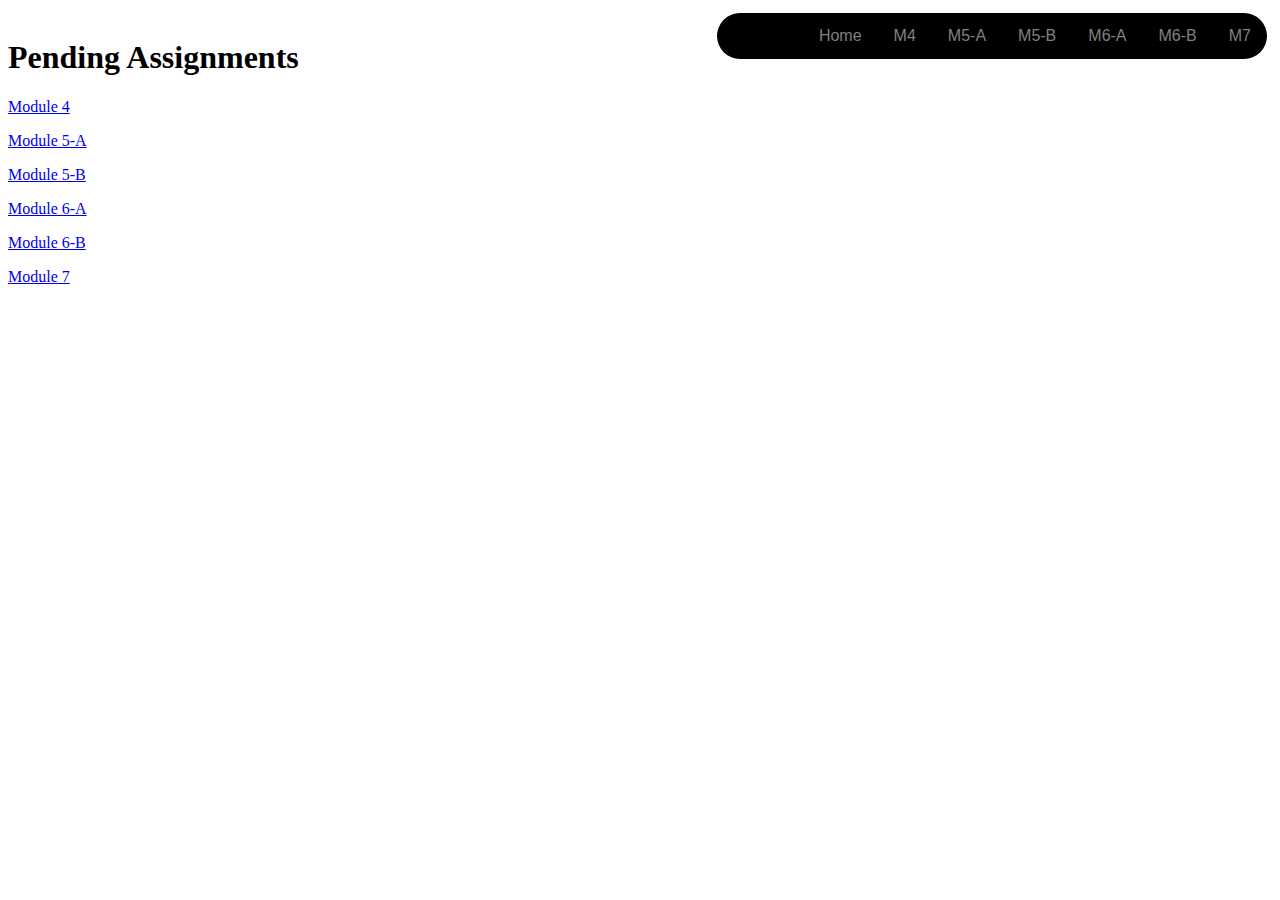
<file: index.html>
<!doctype html>
<html>
<head>
<meta charset="utf-8">
<meta name="viewport" content="width=device-width, initial-scale=1">
<title>Late Assignments</title>
<style>
.topnav {overflow: hidden;
	background-color: #000000;
	margin: auto;
	position: sticky;
	border-radius: 25px;
	width: 550px;
	float: right;}
.topnav a {
  float: right;
  display: block;
  color: Gray;
  text-align: center;
  padding: 14px 16px;
  text-decoration: none;
}
.topnav a:hover {
  background-color: SlateGray;
  color: black;
}
.topnav a:hover:not(.active) {
  background-color: SlateGray;
  color: black;
}
div.sticky {
  position: -webkit-sticky;
  position: sticky;
  top: 0;
  padding: 5px;
  font-family: Arial;
}
</style>
</head>

<body>
<div class="sticky">
  <div class="topnav">
    <a href="M7.html">M7</a>
    <a href="M6-B.html">M6-B</a>
    <a href="M6-A.html">M6-A</a>
    <a href="M5-B.html">M5-B</a>
    <a href="M5-A.html">M5-A</a>
    <a href="M4.html">M4</a>
    <a href="index.html">Home</a>
  </div>
</div>
<h1>Pending Assignments</h1>
<p><a href="M4.html">Module 4</a></p>
<p><a href="M5-A.html">Module 5-A</a></p>
<p><a href="M5-B.html">Module 5-B</a></p>
<p><a href="M6-A.html">Module 6-A</a></p>
<p><a href="M6-B.html">Module 6-B</a></p>
<p><a href="M7.html">Module 7</a></p>
</body>
</html>
</file>
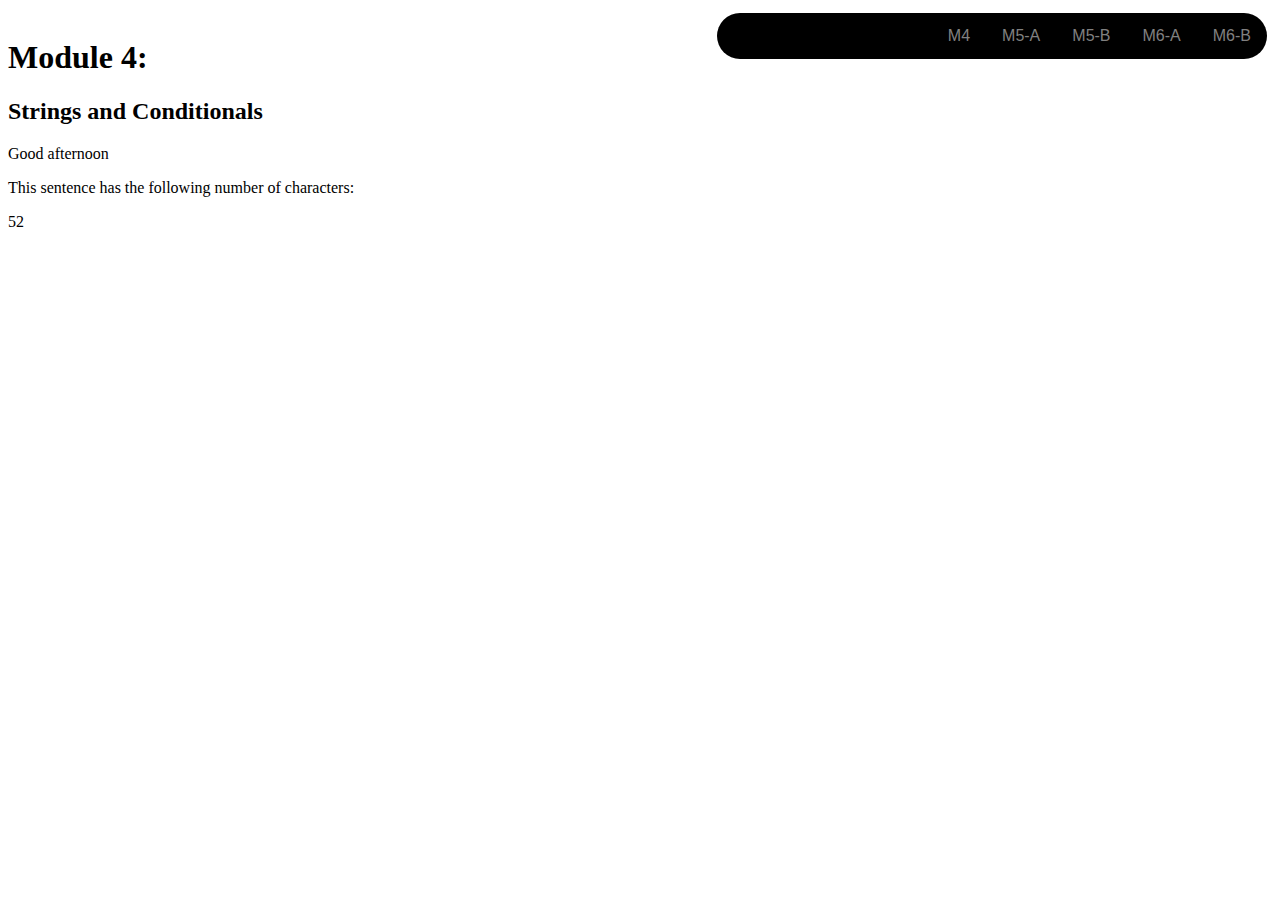
<file: M-4.html>
<!doctype html>
<html>
<head>
<meta charset="utf-8">
<meta name="viewport" content="width=device-width, initial-scale=1">
<title>Late Assignments</title>
<style>
.topnav {overflow: hidden;
	background-color: #000000;
	margin: auto;
	position: sticky;
	border-radius: 25px;
	width: 550px;
	float: right;}
.topnav a {
  float: right;
  display: block;
  color: Gray;
  text-align: center;
  padding: 14px 16px;
  text-decoration: none;
}
.topnav a:hover {
  background-color: SlateGray;
  color: black;
}
.topnav a:hover:not(.active) {
  background-color: SlateGray;
  color: black;
}
div.sticky {
  position: -webkit-sticky;
  position: sticky;
  top: 0;
  padding: 5px;
  font-family: Arial;
}
</style>
</head>

<body>
<div class="sticky">
  <div class="topnav">
    <a href="M6-B.html">M6-B</a>
    <a href="M6-A.html">M6-A</a>
    <a href="M5-B.html">M5-B</a>
    <a href="M5-A.html">M5-A</a>
    <a href="index.html">M4</a>
  </div>
</div>
<h1>Module 4:</h1>
<h2>Strings and Conditionals</h2>

<p id="demo1"></p>
<p>This sentence has the following number of characters:</p>
<p id="demo2"></p>

<script>
let text = "This sentence has the following number of characters";
document.getElementById("demo2").innerHTML = text.length;
const time = new Date().getHours();
let greeting;
if (time < 10) {
  greeting = "Good morning";
} else if (time < 18) {
  greeting = "Good afternoon";
} else {
  greeting = "Good evening";
}
document.getElementById("demo1").innerHTML = greeting;

</script>
</body>
</html>
</file>
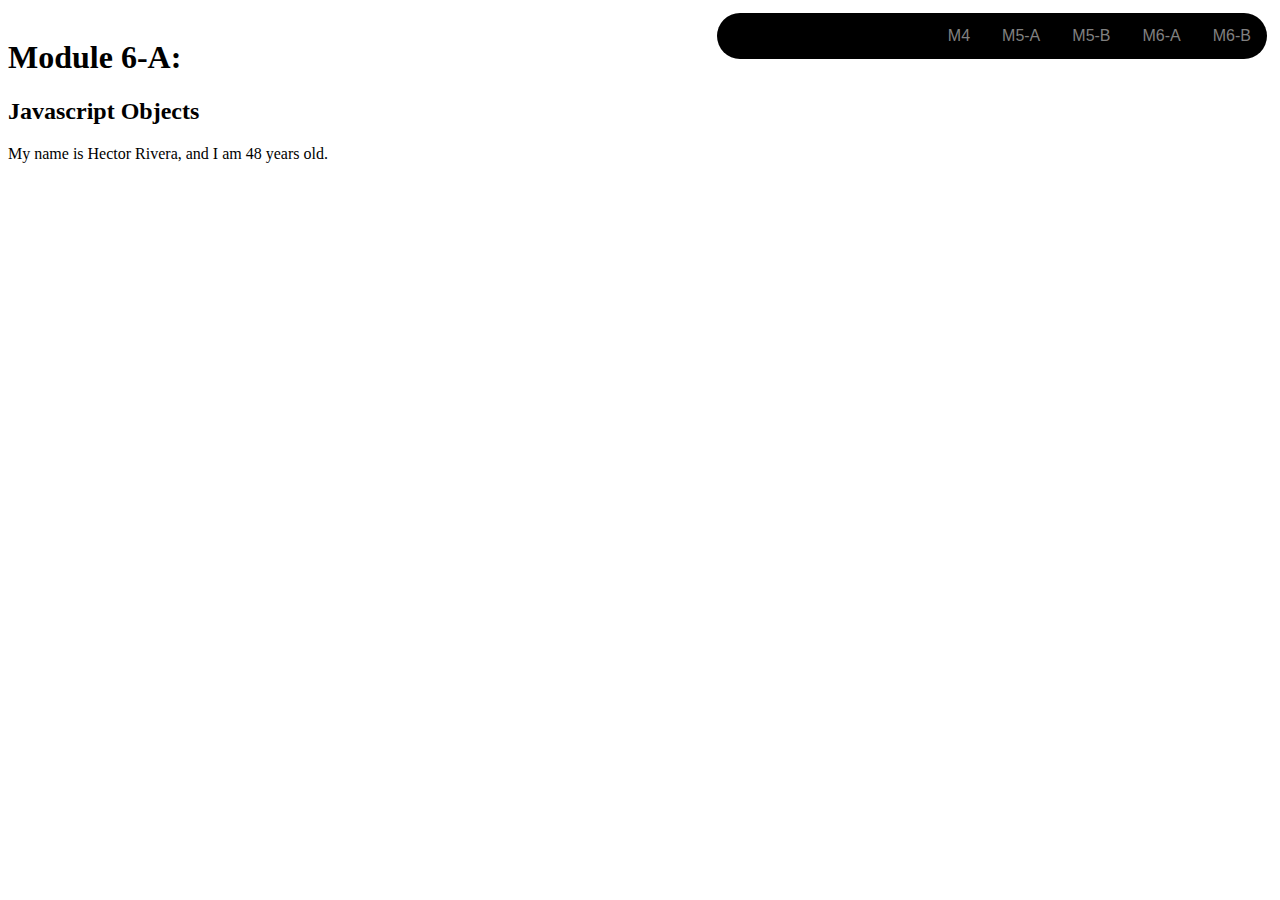
<file: M-6A.html>
</html><!doctype html>
<html>
<head>
<meta charset="utf-8">
<meta name="viewport" content="width=device-width, initial-scale=1">
<title>Late Assignments</title>
<style>
.topnav {overflow: hidden;
	background-color: #000000;
	margin: auto;
	position: sticky;
	border-radius: 25px;
	width: 550px;
	float: right;}
.topnav a {
  float: right;
  display: block;
  color: Gray;
  text-align: center;
  padding: 14px 16px;
  text-decoration: none;
}
.topnav a:hover {
  background-color: SlateGray;
  color: black;
}
.topnav a:hover:not(.active) {
  background-color: SlateGray;
  color: black;
}
div.sticky {
  position: -webkit-sticky;
  position: sticky;
  top: 0;
  padding: 5px;
  font-family: Arial;
}
</style>
</head>

<body>
<div class="sticky">
  <div class="topnav">
    <a href="M6-B.html">M6-B</a>
    <a href=M6-A.html">M6-A</a>
    <a href="M5-B.html">M5-B</a>
    <a href="M5-A.html">M5-A</a>
    <a href="index.html">M4</a>
  </div>
</div>
<h1>Module 6-A:</h1>
<h2>Javascript Objects</h2>

<p id="demo1"></p>

<script>
let person = {
  firstName : "Hector",
  lastName  : "Rivera",
  age     : 48,
  eyeColor  : "dark brown"
};

document.getElementById("demo1").innerHTML = "My name is " + person.firstName + " " + person.lastName + ", and I am " + person.age + " years old.";
</script>

</body>
</html>
</file>
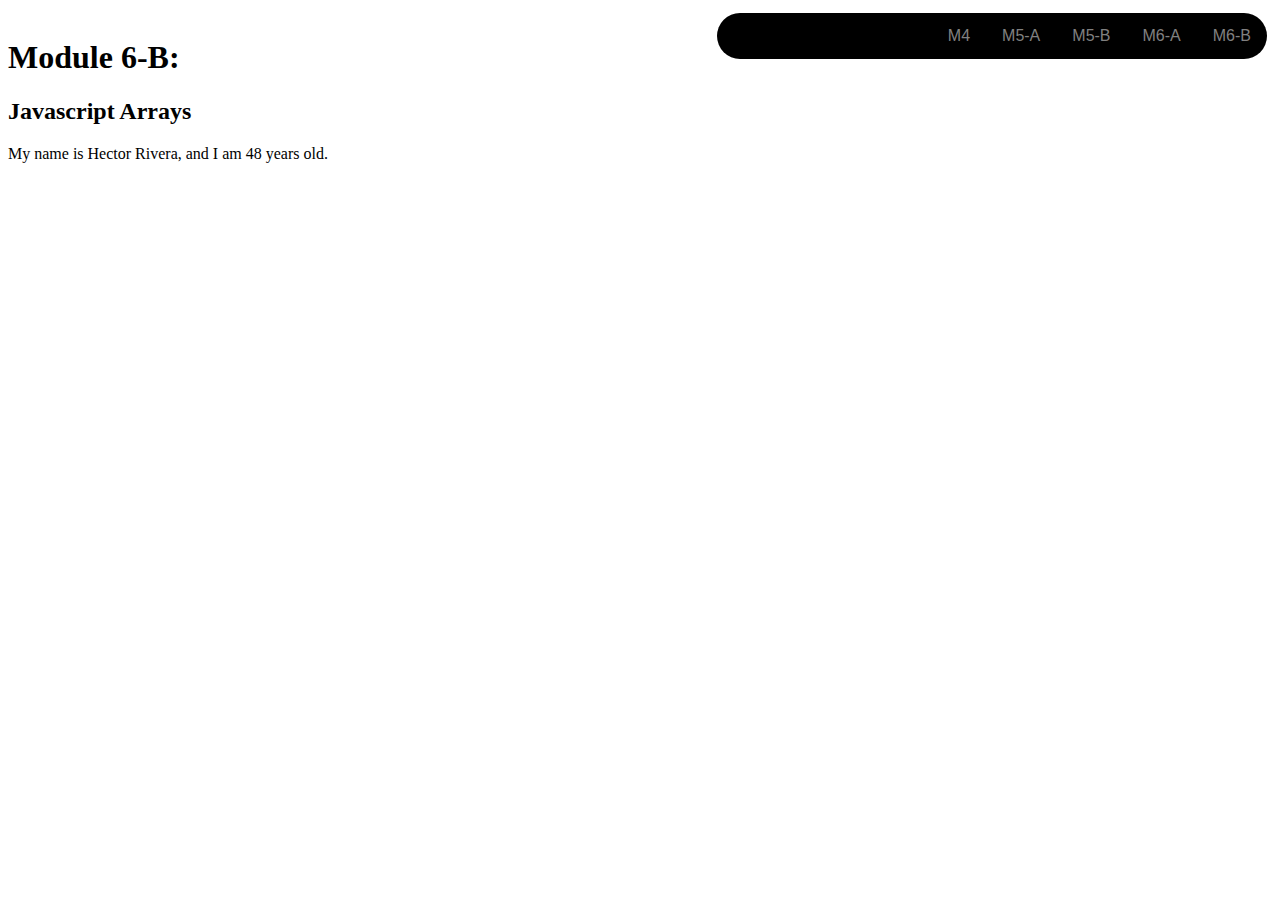
<file: M-6B.html>
</html><!doctype html>
<html>
<head>
<meta charset="utf-8">
<meta name="viewport" content="width=device-width, initial-scale=1">
<title>Late Assignments</title>
<style>
.topnav {overflow: hidden;
	background-color: #000000;
	margin: auto;
	position: sticky;
	border-radius: 25px;
	width: 550px;
	float: right;}
.topnav a {
  float: right;
  display: block;
  color: Gray;
  text-align: center;
  padding: 14px 16px;
  text-decoration: none;
}
.topnav a:hover {
  background-color: SlateGray;
  color: black;
}
.topnav a:hover:not(.active) {
  background-color: SlateGray;
  color: black;
}
div.sticky {
  position: -webkit-sticky;
  position: sticky;
  top: 0;
  padding: 5px;
  font-family: Arial;
}
</style>
</head>

<body>
<div class="sticky">
  <div class="topnav">
    <a href="M6-B.html">M6-B</a>
    <a href=M6-A.html">M6-A</a>
    <a href="M5-B.html">M5-B</a>
    <a href="M5-A.html">M5-A</a>
    <a href="index.html">M4</a>
  </div>
</div>
<h1>Module 6-B:</h1>
<h2>Javascript Arrays</h2>

<p id="demo1"></p>

<script>
let person = {
  firstName : "Hector",
  lastName  : "Rivera",
  age     : 48,
  eyeColor  : "dark brown"
};

document.getElementById("demo1").innerHTML = "My name is " + person.firstName + " " + person.lastName + ", and I am " + person.age + " years old.";
</script>

</body>
</html>
</file>
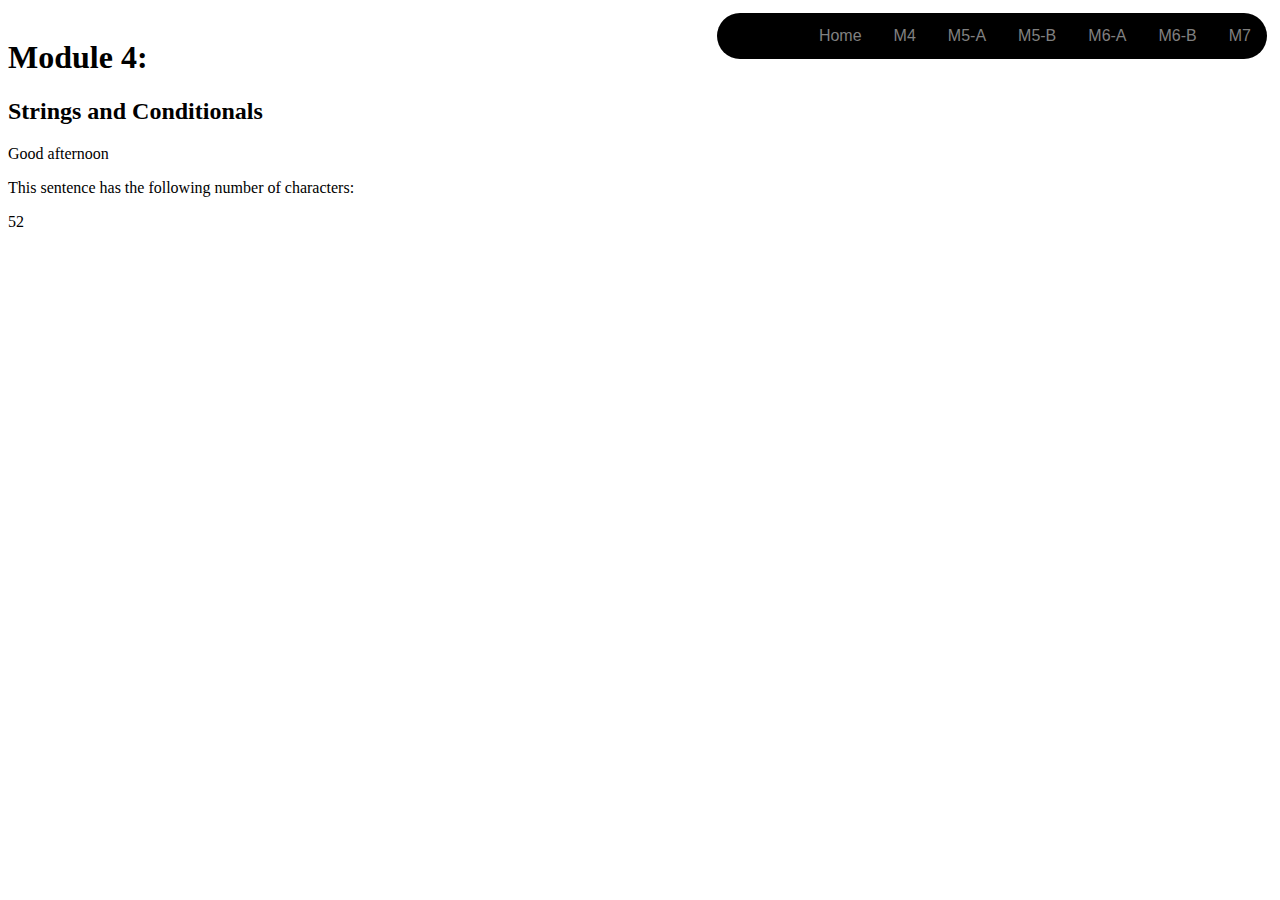
<file: M4.html>
<!doctype html>
<html>
<head>
<meta charset="utf-8">
<meta name="viewport" content="width=device-width, initial-scale=1">
<title>Late Assignments</title>
<style>
.topnav {overflow: hidden;
	background-color: #000000;
	margin: auto;
	position: sticky;
	border-radius: 25px;
	width: 550px;
	float: right;}
.topnav a {
  float: right;
  display: block;
  color: Gray;
  text-align: center;
  padding: 14px 16px;
  text-decoration: none;
}
.topnav a:hover {
  background-color: SlateGray;
  color: black;
}
.topnav a:hover:not(.active) {
  background-color: SlateGray;
  color: black;
}
div.sticky {
  position: -webkit-sticky;
  position: sticky;
  top: 0;
  padding: 5px;
  font-family: Arial;
}
</style>
</head>

<body>
<div class="sticky">
  <div class="topnav">
    <a href="M7.html">M7</a>
    <a href="M6-B.html">M6-B</a>
    <a href="M6-A.html">M6-A</a>
    <a href="M5-B.html">M5-B</a>
    <a href="M5-A.html">M5-A</a>
    <a href="M4.html">M4</a>
    <a href="index.html">Home</a>
  </div>
</div>
<h1>Module 4:</h1>
<h2>Strings and Conditionals</h2>

<p id="demo1"></p>
<p>This sentence has the following number of characters:</p>
<p id="demo2"></p>

<script>
let text = "This sentence has the following number of characters";
document.getElementById("demo2").innerHTML = text.length;
const time = new Date().getHours();
let greeting;
if (time < 10) {
  greeting = "Good morning";
} else if (time < 18) {
  greeting = "Good afternoon";
} else {
  greeting = "Good evening";
}
document.getElementById("demo1").innerHTML = greeting;

</script>
</body>
</html>
</file>
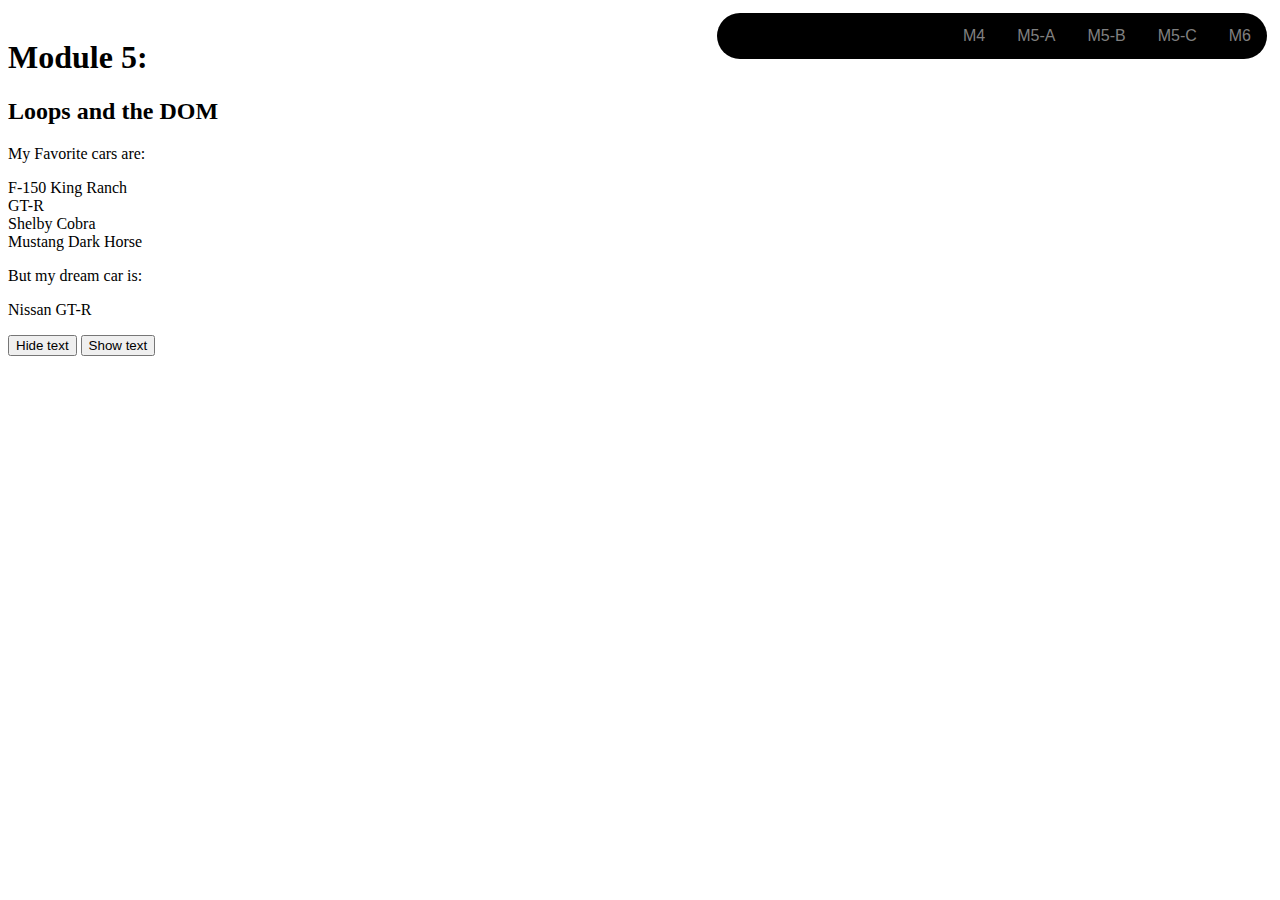
<file: M5 Assignment.html>
<!doctype html>
<html>
<head>
<meta charset="utf-8">
<meta name="viewport" content="width=device-width, initial-scale=1">
<title>Late Assignments</title>
<style>
.topnav {overflow: hidden;
	background-color: #000000;
	margin: auto;
	position: sticky;
	border-radius: 25px;
	width: 550px;
	float: right;}
.topnav a {
  float: right;
  display: block;
  color: Gray;
  text-align: center;
  padding: 14px 16px;
  text-decoration: none;
}
.topnav a:hover {
  background-color: SlateGray;
  color: black;
}
.topnav a:hover:not(.active) {
  background-color: SlateGray;
  color: black;
}
div.sticky {
  position: -webkit-sticky;
  position: sticky;
  top: 0;
  padding: 5px;
  font-family: Arial;
}
</style>
</head>

<body>
<div class="sticky">
  <div class="topnav">
    <a href="M6.html">M6</a>
    <a href="M5-C.html">M5-C</a>
    <a href="M5-B.html">M5-B</a>
    <a href="M5-A.html">M5-A</a>
    <a href="index.html">M4</a>
  </div>
</div>
<h1>Module 5:</h1>
<h2>Loops and the DOM</h2>

<p>My Favorite cars are:</p>
<p id="demo1"></p>
<p>But my dream car is:</p>
<p id="p1">
Nissan GT-R
</p>

<input type="button" value="Hide text" 
onclick="document.getElementById('p1').style.visibility='hidden'">
<input type="button" value="Show text"
onclick="document.getElementById('p1').style.visibility='visible'">

<script>
const cars = ["F-150 King Ranch", "GT-R", "Shelby Cobra", "Mustang Dark Horse"];
let text = "";
for (let i = 0; i < cars.length; i++) {
  text += cars[i] + "<br>";
};
document.getElementById("demo1").innerHTML = text;
</script>
</file>
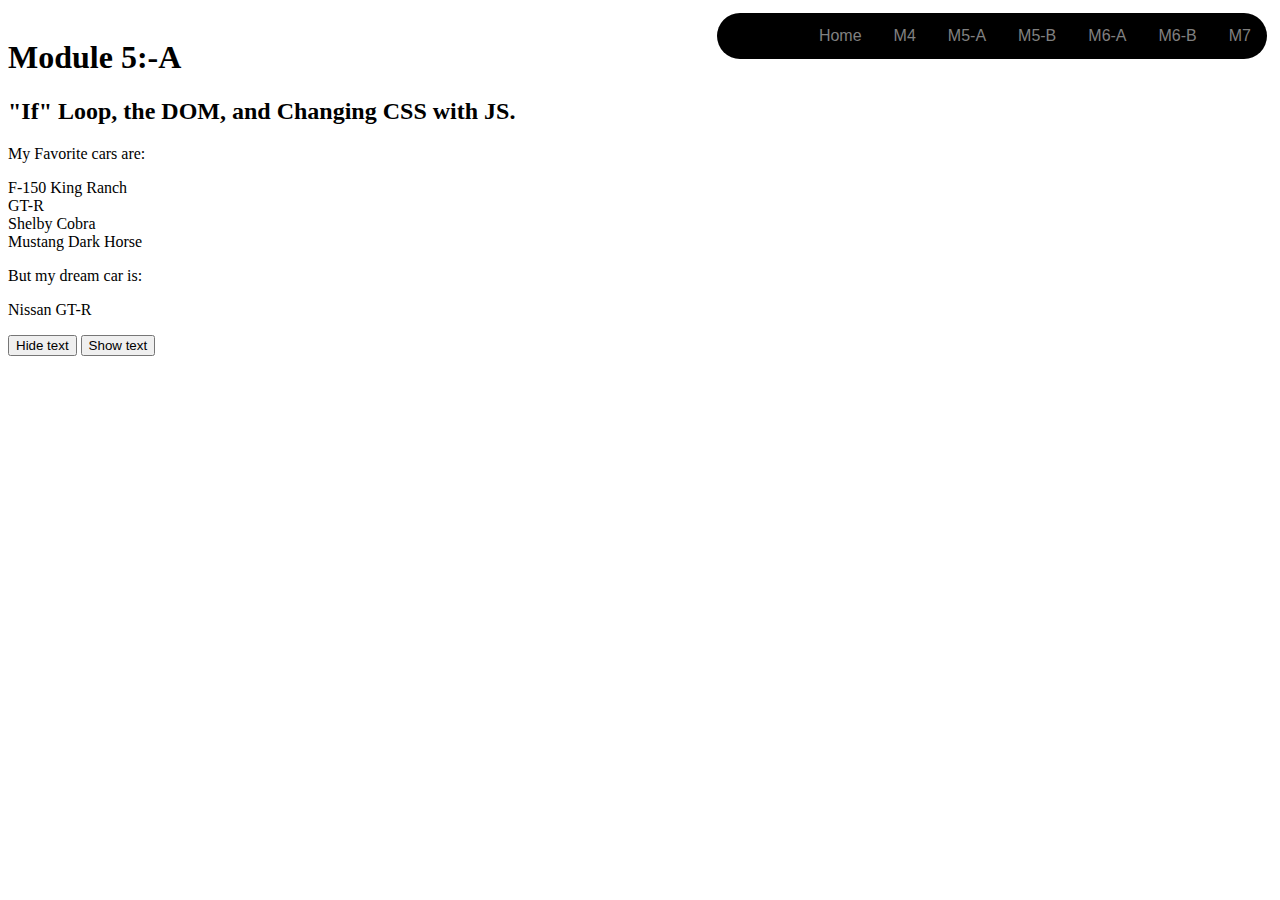
<file: M5-A.html>
<!doctype html>
<html>
<head>
<meta charset="utf-8">
<meta name="viewport" content="width=device-width, initial-scale=1">
<title>Late Assignments</title>
<style>
.topnav {overflow: hidden;
	background-color: #000000;
	margin: auto;
	position: sticky;
	border-radius: 25px;
	width: 550px;
	float: right;}
.topnav a {
  float: right;
  display: block;
  color: Gray;
  text-align: center;
  padding: 14px 16px;
  text-decoration: none;
}
.topnav a:hover {
  background-color: SlateGray;
  color: black;
}
.topnav a:hover:not(.active) {
  background-color: SlateGray;
  color: black;
}
div.sticky {
  position: -webkit-sticky;
  position: sticky;
  top: 0;
  padding: 5px;
  font-family: Arial;
}
</style>
</head>

<body>
<div class="sticky">
  <div class="topnav">
    <a href="M7.html">M7</a>
    <a href="M6-B.html">M6-B</a>
    <a href="M6-A.html">M6-A</a>
    <a href="M5-B.html">M5-B</a>
    <a href="M5-A.html">M5-A</a>
    <a href="M4.html">M4</a>
    <a href="index.html">Home</a>
  </div>
</div>
<h1>Module 5:-A</h1>
<h2>"If" Loop, the DOM, and Changing CSS with JS.</h2>

<p>My Favorite cars are:</p>
<p id="demo1"></p>
<p>But my dream car is:</p>
<p id="p1">
Nissan GT-R
</p>

<input type="button" value="Hide text" 
onclick="document.getElementById('p1').style.visibility='hidden'">
<input type="button" value="Show text"
onclick="document.getElementById('p1').style.visibility='visible'">

<script>
const cars = ["F-150 King Ranch", "GT-R", "Shelby Cobra", "Mustang Dark Horse"];
let text = "";
for (let i = 0; i < cars.length; i++) {
  text += cars[i] + "<br>";
};
document.getElementById("demo1").innerHTML = text;
</script>
</file>
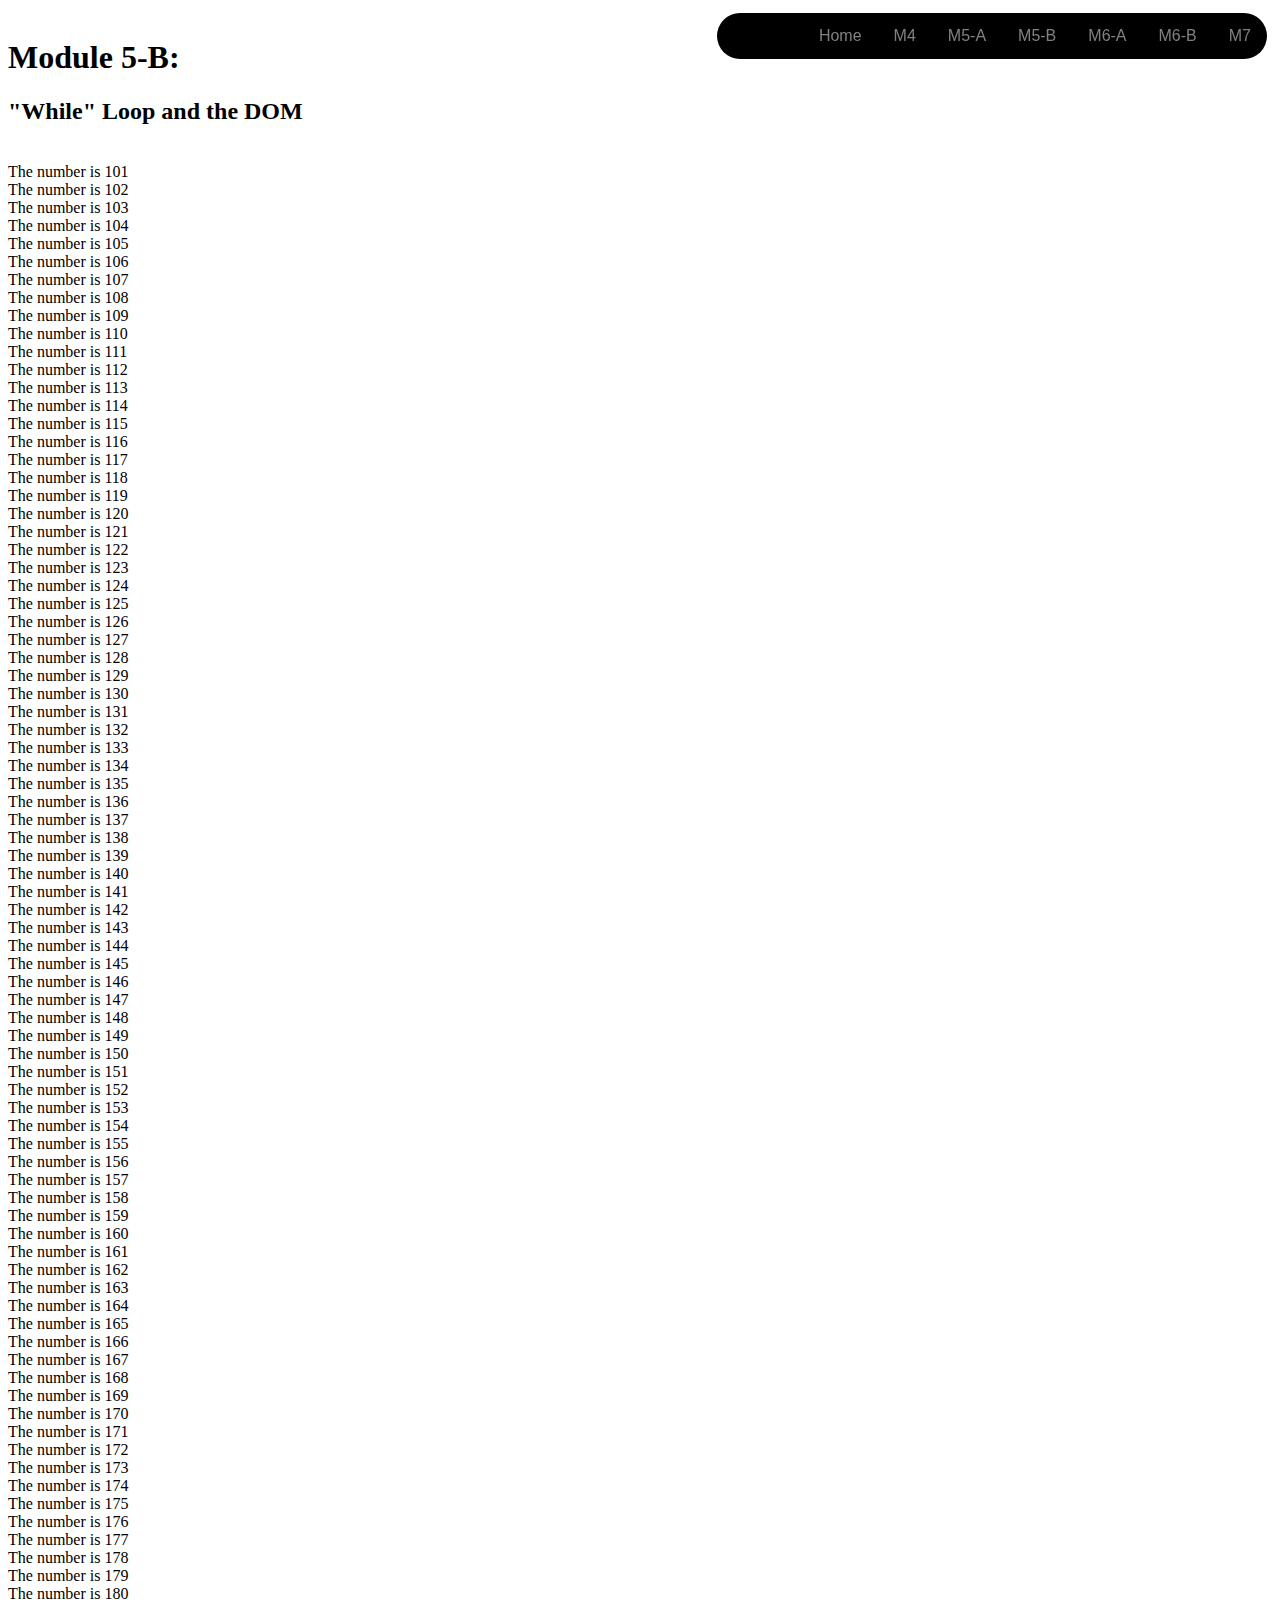
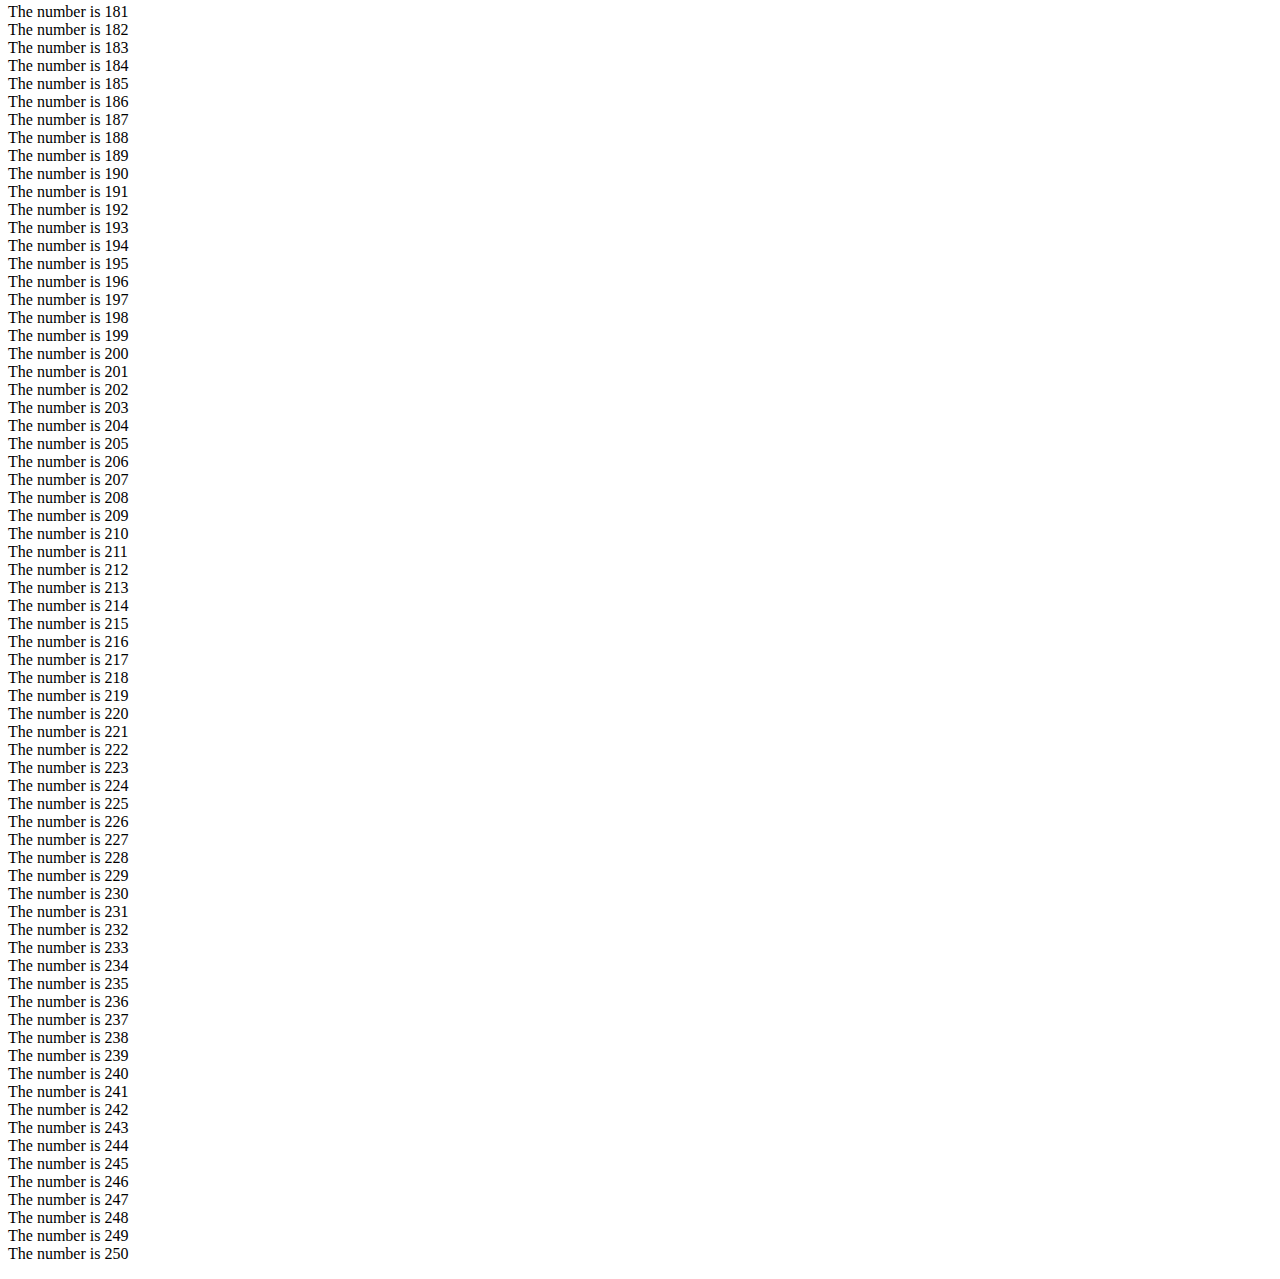
<file: M5-B.html>
<!doctype html>
<html>
<head>
<meta charset="utf-8">
<meta name="viewport" content="width=device-width, initial-scale=1">
<title>Late Assignments</title>
<style>
.topnav {overflow: hidden;
	background-color: #000000;
	margin: auto;
	position: sticky;
	border-radius: 25px;
	width: 550px;
	float: right;}
.topnav a {
  float: right;
  display: block;
  color: Gray;
  text-align: center;
  padding: 14px 16px;
  text-decoration: none;
}
.topnav a:hover {
  background-color: SlateGray;
  color: black;
}
.topnav a:hover:not(.active) {
  background-color: SlateGray;
  color: black;
}
div.sticky {
  position: -webkit-sticky;
  position: sticky;
  top: 0;
  padding: 5px;
  font-family: Arial;
}
</style>
</head>

<body>
<div class="sticky">
  <div class="topnav">
    <a href="M7.html">M7</a>
    <a href="M6-B.html">M6-B</a>
    <a href="M6-A.html">M6-A</a>
    <a href="M5-B.html">M5-B</a>
    <a href="M5-A.html">M5-A</a>
    <a href="M4.html">M4</a>
    <a href="index.html">Home</a>
  </div>
</div>
<h1>Module 5-B:</h1>
<h2>"While" Loop and the DOM</h2>

<p id="demo"></p>

<script>
let text = "";
let i = 101;
while (i < 251) {
  text += "<br>The number is " + i;
  i++;
}
document.getElementById("demo").innerHTML = text;
</script>

</body>
</html>
</file>
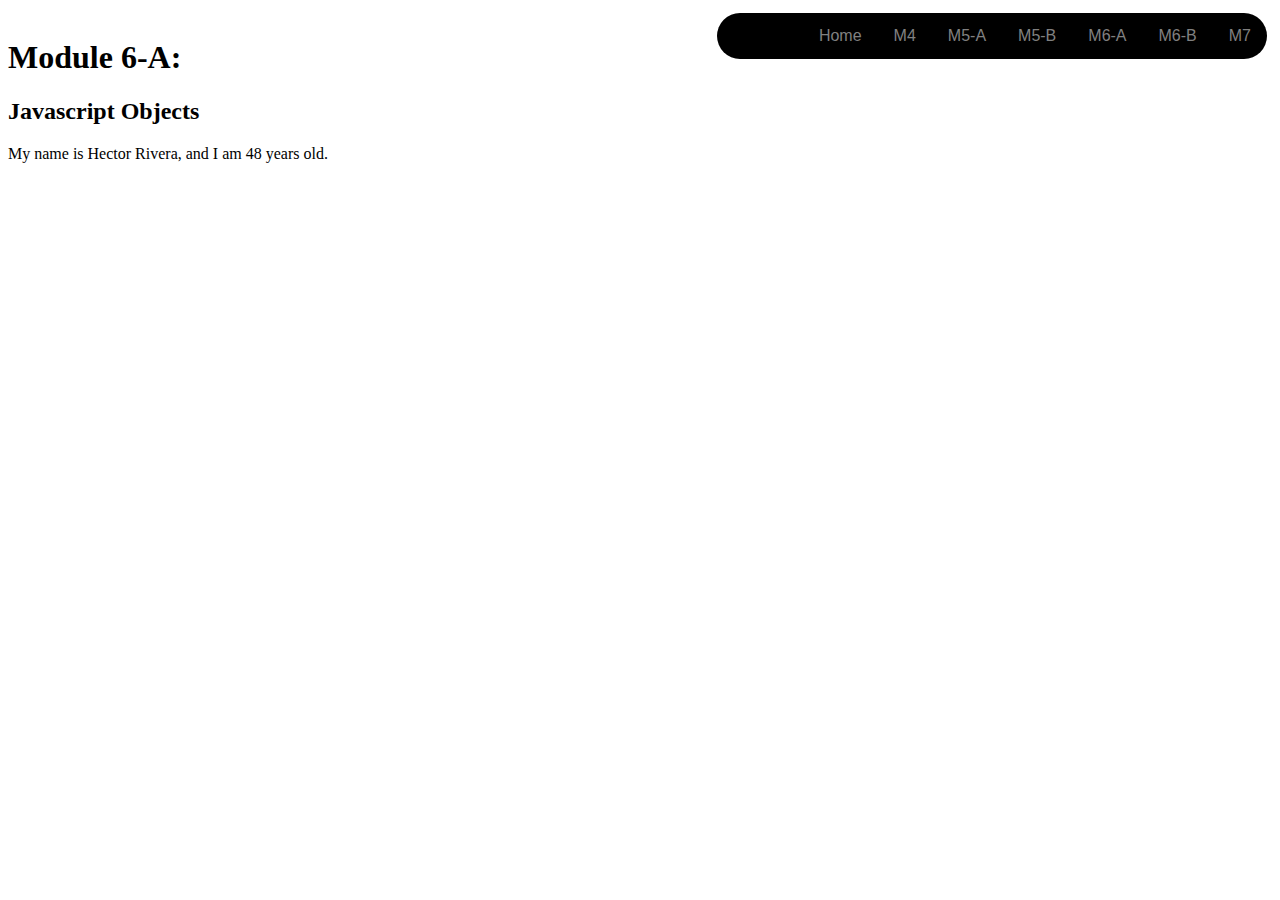
<file: M6-A.html>
</html><!doctype html>
<html>
<head>
<meta charset="utf-8">
<meta name="viewport" content="width=device-width, initial-scale=1">
<title>Late Assignments</title>
<style>
.topnav {overflow: hidden;
	background-color: #000000;
	margin: auto;
	position: sticky;
	border-radius: 25px;
	width: 550px;
	float: right;}
.topnav a {
  float: right;
  display: block;
  color: Gray;
  text-align: center;
  padding: 14px 16px;
  text-decoration: none;
}
.topnav a:hover {
  background-color: SlateGray;
  color: black;
}
.topnav a:hover:not(.active) {
  background-color: SlateGray;
  color: black;
}
div.sticky {
  position: -webkit-sticky;
  position: sticky;
  top: 0;
  padding: 5px;
  font-family: Arial;
}
</style>
</head>

<body>
<div class="sticky">
  <div class="topnav">
    <a href="M7.html">M7</a>
    <a href="M6-B.html">M6-B</a>
    <a href="M6-A.html">M6-A</a>
    <a href="M5-B.html">M5-B</a>
    <a href="M5-A.html">M5-A</a>
    <a href="M4.html">M4</a>
    <a href="index.html">Home</a>
  </div>
</div>
<h1>Module 6-A:</h1>
<h2>Javascript Objects</h2>

<p id="demo1"></p>

<script>
let person = {
  firstName : "Hector",
  lastName  : "Rivera",
  age     : 48,
  eyeColor  : "dark brown"
};

document.getElementById("demo1").innerHTML = "My name is " + person.firstName + " " + person.lastName + ", and I am " + person.age + " years old.";
</script>

</body>
</html>
</file>
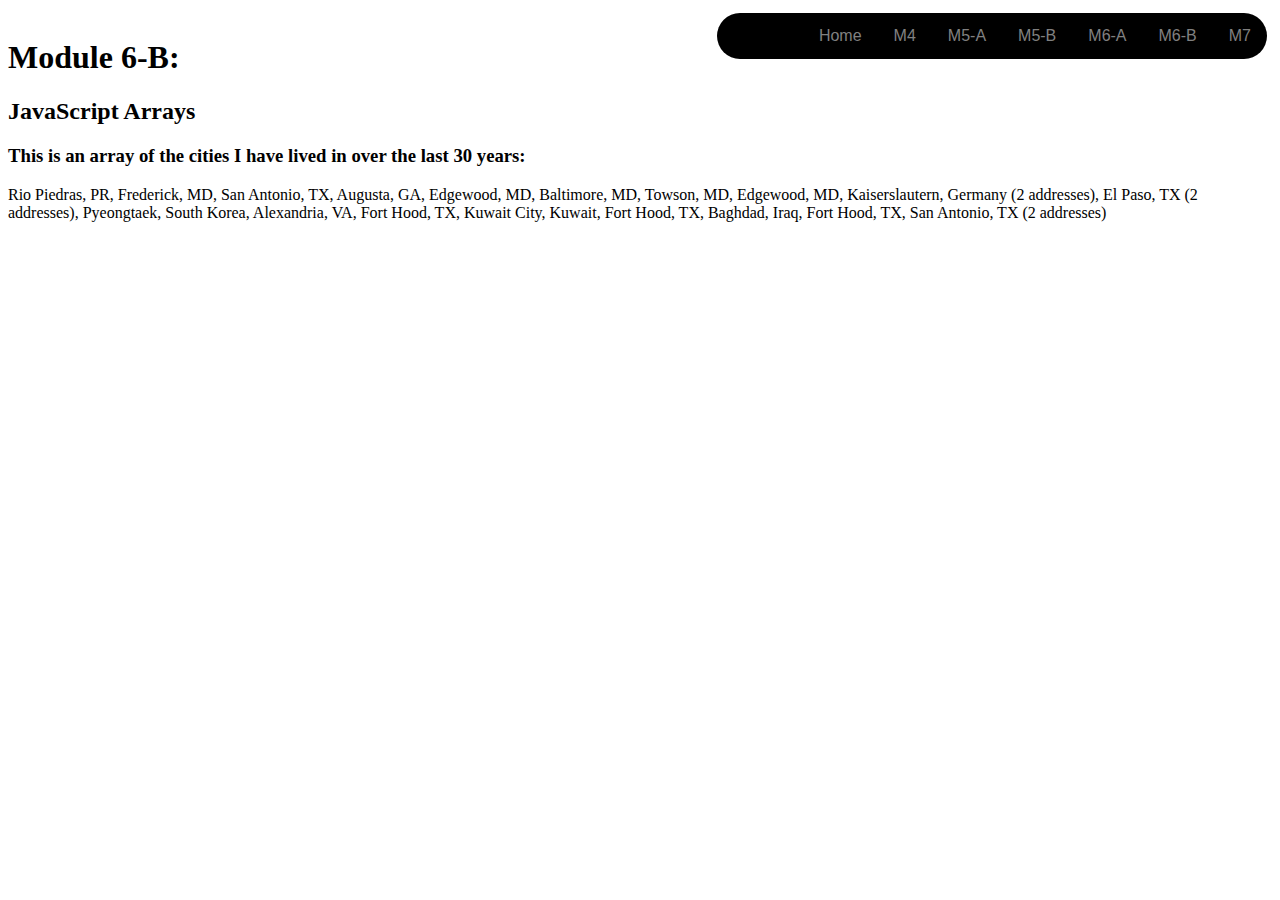
<file: M6-B.html>
<!doctype html>
<html>
<head>
<meta charset="utf-8">
<meta name="viewport" content="width=device-width, initial-scale=1">
<title>Late Assignments</title>
<style>
.topnav {overflow: hidden;
	background-color: #000000;
	margin: auto;
	position: sticky;
	border-radius: 25px;
	width: 550px;
	float: right;}
.topnav a {
  float: right;
  display: block;
  color: Gray;
  text-align: center;
  padding: 14px 16px;
  text-decoration: none;
}
.topnav a:hover {
  background-color: SlateGray;
  color: black;
}
.topnav a:hover:not(.active) {
  background-color: SlateGray;
  color: black;
}
div.sticky {
  position: -webkit-sticky;
  position: sticky;
  top: 0;
  padding: 5px;
  font-family: Arial;
}
</style>
</head>

<body>
<div class="sticky">
  <div class="topnav">
    <a href="M7.html">M7</a>
    <a href="M6-B.html">M6-B</a>
    <a href="M6-A.html">M6-A</a>
    <a href="M5-B.html">M5-B</a>
    <a href="M5-A.html">M5-A</a>
    <a href="M4.html">M4</a>
    <a href="index.html">Home</a>
  </div>
</div>
<h1>Module 6-B:</h1>
<h2>JavaScript Arrays</h2>
<h3>This is an array of the cities I have lived in over the last 30 years:</h3>
<p id="demo"></p>

<script>
const city = [];
city[0]= "Rio Piedras, PR";
city[1]= " Frederick, MD";
city[2]= " San Antonio, TX";
city[3]= " Augusta, GA";
city[4]= " Edgewood, MD";
city[5]= " Baltimore, MD";
city[6]= " Towson, MD";
city[7]= " Edgewood, MD";
city[8]= " Kaiserslautern, Germany (2 addresses)";
city[9]= " El Paso, TX (2 addresses)";
city[10]= " Pyeongtaek, South Korea";
city[11]= " Alexandria, VA";
city[12]= " Fort Hood, TX";
city[13]= " Kuwait City, Kuwait";
city[14]= " Fort Hood, TX";
city[15]= " Baghdad, Iraq";
city[16]= " Fort Hood, TX";
city[17]= " San Antonio, TX (2 addresses)";
document.getElementById("demo").innerHTML = city;
</script>

</body>
</html>
</file>
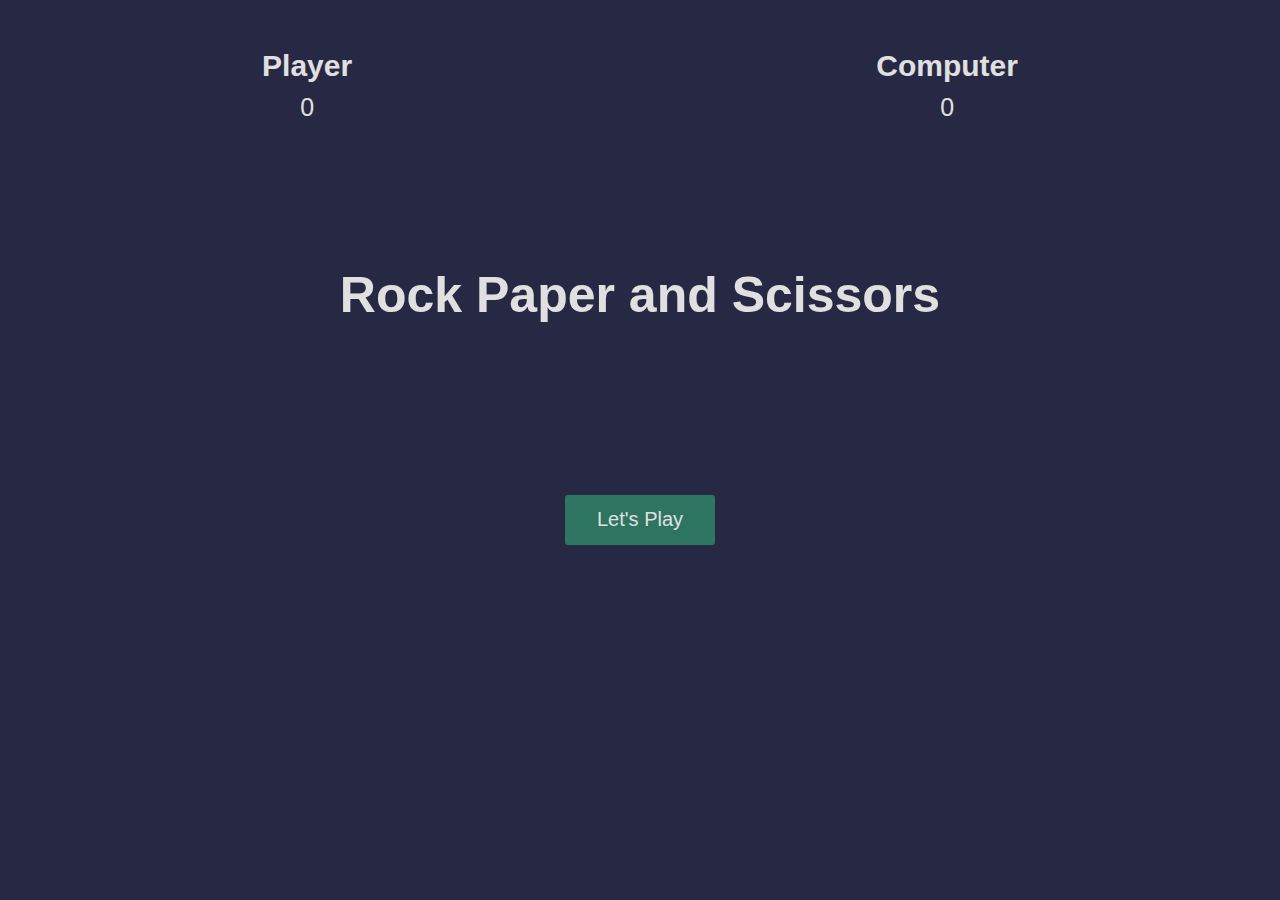
<file: M7.html>
<!DOCTYPE html>
<html lang="en">
  <head>
    <meta charset="UTF-8" />
    <meta name="viewport" content="width=device-width, initial-scale=1.0" />
    <meta http-equiv="X-UA-Compatible" content="ie=edge" />
    <link rel="stylesheet" href="./style.css" />
    <title>Rock paper and scissors</title>
  </head>
  <body>
    <section class="game">
      <div class="score">
        <div class="player-score">
          <h2>Player</h2>
          <p>0</p>
        </div>
        <div class="computer-score">
          <h2>Computer</h2>
          <p>0</p>
        </div>
      </div>

      <div class="intro">
        <h1>Rock Paper and Scissors</h1>
        <button>Let's Play</button>
      </div>

      <div class="match fadeOut">
        <h2 class="winner">Choose an option</h2>
        <div class="hands">
          <img class="player-hand" src="./images/rock.png" alt="" />
          <img class="computer-hand" src="./images/rock.png" alt="" />
        </div>
        <div class="options">
          <button class="rock">rock</button>
          <button class="paper">paper</button>
          <button class="scissors">scissors</button>
        </div>
      </div>
    </section>

    <script src="app.js"></script>
  </body>
</html>
</file>
<file: style.css>
* {
  margin: 0;
  padding: 0;
  box-sizing: border-box;
}

section {
  height: 100vh;
  background-color: rgb(39, 41, 68);
  font-family: sans-serif;
}

.score {
  color: rgb(224, 224, 224);
  height: 20vh;
  display: flex;
  justify-content: space-around;
  align-items: center;
}
.score h2 {
  font-size: 30px;
}
.score p {
  text-align: center;
  padding: 10px;
  font-size: 25px;
}

.intro {
  color: rgb(224, 224, 224);
  height: 50vh;
  display: flex;
  flex-direction: column;
  align-items: center;
  justify-content: space-around;
  transition: opacity 0.5s ease;
}

.intro h1 {
  font-size: 50px;
}
.intro button,
.match button {
  width: 150px;
  height: 50px;
  background: none;
  border: none;
  color: rgb(224, 224, 224);
  font-size: 20px;
  background: rgb(45, 117, 96);
  border-radius: 3px;
  cursor: pointer;
}

.match {
  position: absolute;
  top: 50%;
  left: 50%;
  transform: translate(-50%, -50%);
  transition: opacity 0.5s ease 0.5s;
}
.winner {
  color: rgb(224, 224, 224);
  text-align: center;
  font-size: 50px;
}

.hands,
.options {
  display: flex;
  justify-content: space-around;
  align-items: center;
}

.player-hand {
  transform: rotateY(180deg);
}

div.fadeOut {
  opacity: 0;
  pointer-events: none;
}

div.fadeIn {
  opacity: 1;
  pointer-events: all;
}

@keyframes shakePlayer {
  0% {
    transform: rotateY(180deg) translateY(0px);
  }
  15% {
    transform: rotateY(180deg) translateY(-50px);
  }
  25% {
    transform: rotateY(180deg) translateY(0px);
  }
  35% {
    transform: rotateY(180deg) translateY(-50px);
  }
  50% {
    transform: rotateY(180deg) translateY(0px);
  }
  65% {
    transform: rotateY(180deg) translateY(-50px);
  }
  75% {
    transform: rotateY(180deg) translateY(0px);
  }
  85% {
    transform: rotateY(180deg) translateY(-50px);
  }
  100% {
    transform: rotateY(180deg) translateY(0px);
  }
}

@keyframes shakeComputer {
  0% {
    transform: translateY(0px);
  }
  15% {
    transform: translateY(-50px);
  }
  25% {
    transform: translateY(0px);
  }
  35% {
    transform: translateY(-50px);
  }
  50% {
    transform: translateY(0px);
  }
  65% {
    transform: translateY(-50px);
  }
  75% {
    transform: translateY(0px);
  }
  85% {
    transform: translateY(-50px);
  }
  100% {
    transform: translateY(0px);
  }
}
</file>
